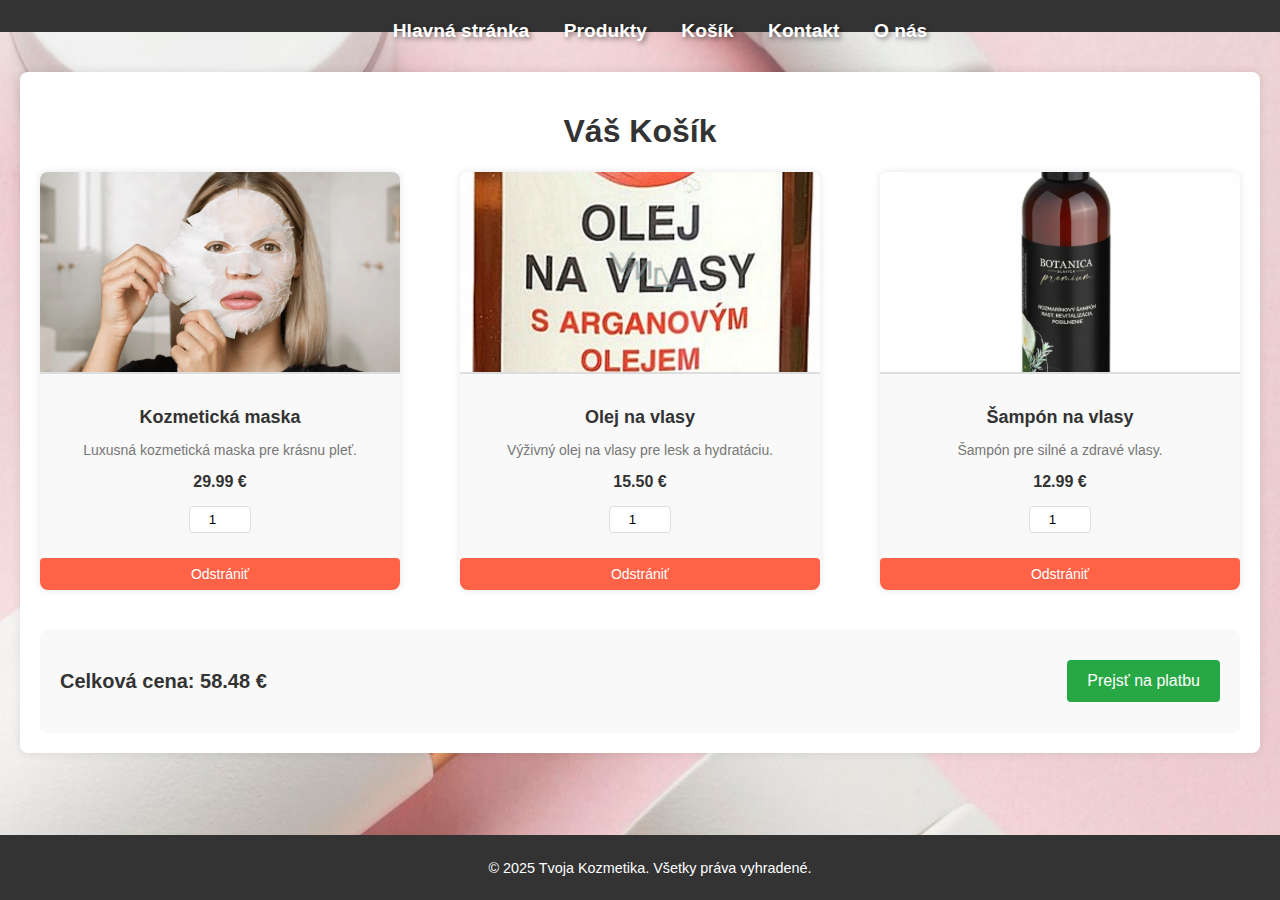
<file: kosik.html>
<!DOCTYPE html>
<html lang="sk">

<head>
    <meta charset="UTF-8">
    <meta name="viewport" content="width=device-width, initial-scale=1.0">
    <title>Košík</title>
    <link rel="stylesheet" href="style.css">
    <style>
        body {
            font-family: Arial, sans-serif;
            background-color: #f4f4f4;
            margin: 0;
            padding: 0;
        }

        header {
            background-color: #333;
            color: white;
            padding: 1rem;
        }

        nav ul {
            list-style: none;
            padding: 0;
            margin: 0;
            text-align: center;
        }

        nav ul li {
            display: inline;
            margin: 0 15px;
        }

        nav ul li a {
            color: white;
            text-decoration: none;
            font-weight: bold;
        }

        nav ul li a:hover {
            color: #ff6347;
        }

        .cart-section {
            max-width: 1200px;
            margin: 40px auto;
            padding: 20px;
            background-color: white;
            border-radius: 8px;
            box-shadow: 0 0 10px rgba(0, 0, 0, 0.1);
        }

        .cart-section h1 {
            text-align: center;
            color: #333;
        }

        .cart-items {
            display: flex;
            flex-wrap: wrap;
            justify-content: space-between;
            gap: 20px;
            margin-bottom: 40px;
        }

        .cart-item {
            display: flex;
            flex-direction: column;
            background-color: #f9f9f9;
            border-radius: 8px;
            overflow: hidden;
            width: 30%;
            box-shadow: 0 0 8px rgba(0, 0, 0, 0.1);
            transition: transform 0.3s ease;
        }

        .cart-item:hover {
            transform: scale(1.05);
        }

        .cart-item-image {
            width: 100%;
            height: 200px;
            object-fit: cover;
            border-bottom: 2px solid #ddd;
        }

        .cart-item-details {
            padding: 15px;
            text-align: center;
        }

        .cart-item-title {
            font-size: 18px;
            color: #333;
            margin-bottom: 10px;
            font-weight: bold;
        }

        .cart-item-description {
            font-size: 14px;
            color: #777;
            margin-bottom: 15px;
        }

        .cart-item-price {
            font-size: 16px;
            font-weight: bold;
            color: #333;
            margin-bottom: 15px;
        }

        .cart-item-quantity {
            width: 50px;
            padding: 5px;
            text-align: center;
            border: 1px solid #ddd;
            border-radius: 4px;
        }

        .remove-item-btn {
            background-color: #ff6347;
            color: white;
            padding: 8px 15px;
            border: none;
            border-radius: 4px;
            cursor: pointer;
            font-size: 14px;
            margin-top: 10px;
            width: 100%;
        }

        .remove-item-btn:hover {
            background-color: #ff4500;
        }

        .cart-summary {
            display: flex;
            justify-content: space-between;
            align-items: center;
            padding: 20px;
            background-color: #f9f9f9;
            border-radius: 8px;
            margin-top: 20px;
        }

        .total-price {
            font-size: 20px;
            font-weight: bold;
            color: #333;
        }

        .checkout-btn {
            background-color: #28a745;
            color: white;
            padding: 12px 20px;
            border: none;
            border-radius: 4px;
            font-size: 16px;
            cursor: pointer;
        }

        .checkout-btn:hover {
            background-color: #218838;
        }

        footer {
            background-color: #333;
            color: white;
            text-align: center;
            padding: 10px;
            position: fixed;
            bottom: 0;
            width: 100%;
        }
    </style>
</head>

<body>
    <header>
        <nav>
            <ul>
                <li><a href="index.html">Hlavná stránka</a></li>
                <li><a href="produkty.html">Produkty</a></li>
                <li><a href="kosik.html">Košík</a></li>
                <li><a href="kontakt.html">Kontakt</a></li>
                <li><a href="onas.html">O nás</a></li>
            </ul>
        </nav>
    </header>

    <div class="cart-section">
        <h1>Váš Košík</h1>
        <div class="cart-items">
            
            <div class="cart-item">
                <img src="images/kozmeticka-maska.webp" alt="Kozmetická maska" class="cart-item-image">
                <div class="cart-item-details">
                    <h3 class="cart-item-title">Kozmetická maska</h3>
                    <p class="cart-item-description">Luxusná kozmetická maska pre krásnu pleť.</p>
                    <div class="cart-item-price">29.99 €</div>
                    <input type="number" class="cart-item-quantity" value="1" min="1">
                </div>
                <button class="remove-item-btn">Odstrániť</button>
            </div>

            
            <div class="cart-item">
                <img src="images/olej-na-vlasy.jpeg" alt="Olej na vlasy" class="cart-item-image">
                <div class="cart-item-details">
                    <h3 class="cart-item-title">Olej na vlasy</h3>
                    <p class="cart-item-description">Výživný olej na vlasy pre lesk a hydratáciu.</p>
                    <div class="cart-item-price">15.50 €</div>
                    <input type="number" class="cart-item-quantity" value="1" min="1">
                </div>
                <button class="remove-item-btn">Odstrániť</button>
            </div>

            
            <div class="cart-item">
                <img src="images/sampon-na-vlasy.jpeg" alt="Šampón na vlasy" class="cart-item-image">
                <div class="cart-item-details">
                    <h3 class="cart-item-title">Šampón na vlasy</h3>
                    <p class="cart-item-description">Šampón pre silné a zdravé vlasy.</p>
                    <div class="cart-item-price">12.99 €</div>
                    <input type="number" class="cart-item-quantity" value="1" min="1">
                </div>
                <button class="remove-item-btn">Odstrániť</button>
            </div>

            
        </div>

        <div class="cart-summary">
            <p class="total-price">Celková cena: 58.48 €</p>
            <button class="checkout-btn">Prejsť na platbu</button>
        </div>
    </div>

    <footer>
        <p>&copy; 2025 Tvoja Kozmetika. Všetky práva vyhradené.</p>
    </footer>

    <script>
        
        function removeItemFromCart(event) {
            
            const cartItem = event.target.closest('.cart-item');
            
            
            cartItem.remove();

            
            updateCartSummary();
        }

        
        function updateCartSummary() {
            const cartItems = document.querySelectorAll('.cart-item');
            const totalElement = document.querySelector('.total-price');
            let total = 0;

            
            cartItems.forEach(item => {
                const priceElement = item.querySelector('.cart-item-price');
                const price = parseFloat(priceElement.textContent.replace('€', '').trim());
                const quantityElement = item.querySelector('.cart-item-quantity');
                const quantity = parseInt(quantityElement.value);

                total += price * quantity;
            });

            
            totalElement.textContent = `Celková cena: ${total.toFixed(2)} €`;
        }

        
        function updateQuantity(event) {
            updateCartSummary();
        }

        
        document.querySelectorAll('.remove-item-btn').forEach(button => {
            button.addEventListener('click', removeItemFromCart);
        });

        
        document.querySelectorAll('.cart-item-quantity').forEach(input => {
            input.addEventListener('input', updateQuantity);
        });
    </script>
</body>

</html>
</file>
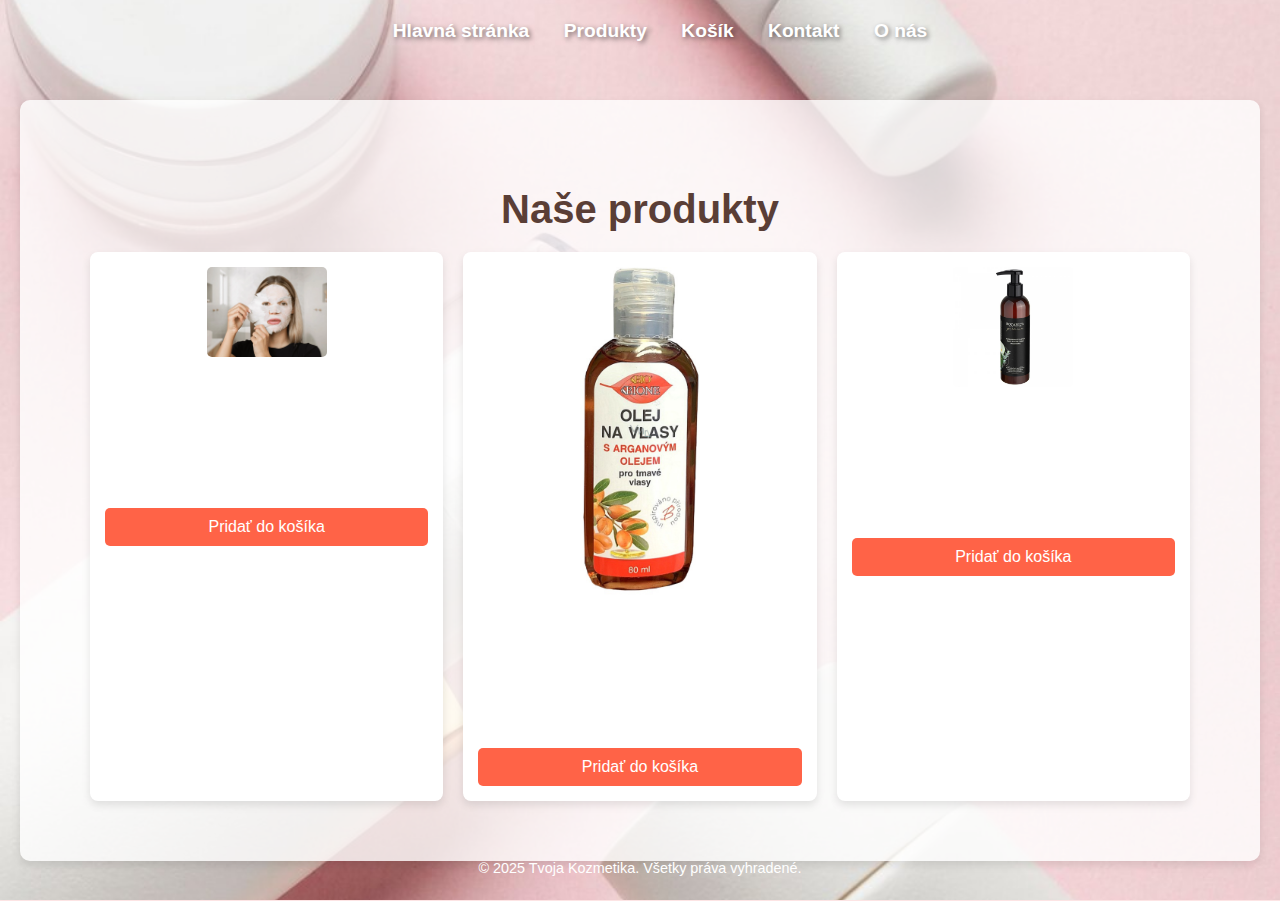
<file: produkty.html>
<!DOCTYPE html>
<html lang="sk">

<head>
    <meta charset="UTF-8">
    <meta name="viewport" content="width=device-width, initial-scale=1.0">
    <title>Produkty</title>
    <link rel="stylesheet" href="style.css">
    <style>
        
        body {
            background-color: #fde4e4; 
            background-image: url('images/kozmetika-background.jpg'); 
            background-size: cover;
            background-position: center;
            background-attachment: fixed;
            margin: 0;
            font-family: Arial, sans-serif;
        }

        
        nav {
            text-align: center;
            padding: 20px;
            position: absolute;
            width: 100%;
            top: 0;
            left: 0;
        }

        nav ul {
            list-style: none;
            padding: 0;
            margin: 0;
        }

        nav ul li {
            display: inline;
            margin: 0 15px;
        }

        nav ul li a {
            text-decoration: none;
            font-size: 1.2rem;
            color: white; 
            font-weight: bold;
            text-shadow: 2px 2px 5px rgba(0, 0, 0, 0.5); 
            transition: color 0.3s ease;
        }

        nav ul li a:hover {
            color: #ffcccb; 
        }

        
        .products-section {
            text-align: center;
            padding: 60px 20px;
            background: rgba(255, 255, 255, 0.8); 
            border-radius: 10px;
            max-width: 1200px;
            margin: 100px auto 40px;
            box-shadow: 0 4px 8px rgba(0, 0, 0, 0.1);
        }

        .products-section h1 {
            font-size: 2.5rem;
            color: #5a3e36;
            margin-bottom: 20px;
        }

        
        .product-grid {
            display: grid;
            grid-template-columns: repeat(auto-fit, minmax(250px, 1fr));
            gap: 20px;
            max-width: 1100px;
            margin: auto;
        }

        
        .product-card {
            background: white;
            padding: 15px;
            border-radius: 8px;
            box-shadow: 0 4px 8px rgba(0, 0, 0, 0.1);
            transition: transform 0.3s ease, box-shadow 0.3s ease;
        }

        .product-card:hover {
            transform: translateY(-5px);
            box-shadow: 0 6px 12px rgba(0, 0, 0, 0.2);
        }

        
        .product-card img {
            width: 100%;
            max-width: 120px;
            height: auto;
            margin-bottom: 10px;
            border-radius: 5px;
        }

        
        .add-to-cart-btn {
            background-color: #ff6347;
            color: white;
            padding: 10px;
            border: none;
            border-radius: 5px;
            cursor: pointer;
            width: 100%;
            margin-top: 10px;
            font-size: 1rem;
            transition: background 0.3s;
        }

        .add-to-cart-btn:hover {
            background-color: #e55347;
        }
    </style>
</head>

<body>
    <header>
        <nav>
            <ul>
                <li><a href="index.html">Hlavná stránka</a></li>
                <li><a href="produkty.html">Produkty</a></li>
                <li><a href="kosik.html">Košík</a></li>
                <li><a href="kontakt.html">Kontakt</a></li>
                <li><a href="onas.html">O nás</a></li>
            </ul>
        </nav>
    </header>

    <div class="products-section">
        <h1>Naše produkty</h1>
        <div class="product-grid">
            
            
            <div class="product-card">
                <img src="images/kozmeticka-maska.webp" alt="Kozmetická maska">
                <h3>Kozmetická maska</h3>
                <p>Luxusná maska pre žiarivú pleť.</p>
                <p class="product-price">29.99 €</p>
                <button class="add-to-cart-btn">Pridať do košíka</button>
            </div>

            
            <div class="product-card">
                <img src="images/olej-na-vlasy.jpeg" alt="Olej na vlasy">
                <h3>Olej na vlasy</h3>
                <p>Výživný olej pre zdravé vlasy.</p>
                <p class="product-price">15.50 €</p>
                <button class="add-to-cart-btn">Pridať do košíka</button>
            </div>

            
            <div class="product-card">
                <img src="images/sampon-na-vlasy.jpeg" alt="Šampón na vlasy">
                <h3>Šampón na vlasy</h3>
                <p>Šampón pre silné a lesklé vlasy.</p>
                <p class="product-price">12.99 €</p>
                <button class="add-to-cart-btn">Pridať do košíka</button>
            </div>

        </div>
    </div>

    <footer>
        <p>&copy; 2025 Tvoja Kozmetika. Všetky práva vyhradené.</p>
    </footer>
</body>

</html>
</file>
<file: style.css>
body {
    margin: 0;
    padding: 0;
    font-family: Arial, sans-serif;
    color: white;
    text-align: center;
}


body {
    background-image: url("images/kozmetika-background.jpg");
    background-size: cover;
    background-position: center;
    background-attachment: fixed;
}


nav {
    text-align: center;
    padding: 20px;
    position: absolute;
    width: 100%;
    top: 0;
    left: 0;
    background: none;
}


nav ul {
    list-style: none;
    padding: 0;
    margin: 0;
}

nav ul li {
    display: inline;
    margin: 0 15px;
}

nav ul li a {
    text-decoration: none;
    font-size: 1.2rem;
    color: white;
    font-weight: bold;
    text-shadow: 2px 2px 5px rgba(0, 0, 0, 0.5);
    transition: color 0.3s ease;
}

nav ul li a:hover {
    color: #ffcccb;
}


.welcome-section {
    display: flex;
    flex-direction: column;
    justify-content: center;
    align-items: center;
    height: 100vh;
}

.welcome-section h1 {
    font-size: 3rem;
    color: #ffcccb;
    text-shadow: 3px 3px 8px rgba(0, 0, 0, 0.7);
}

.welcome-section p {
    font-size: 1.5rem;
    max-width: 600px;
    background: rgba(0, 0, 0, 0.5);
    padding: 15px;
    border-radius: 10px;
}


footer {
    position: absolute;
    bottom: 10px;
    width: 100%;
    text-align: center;
    font-size: 0.9rem;
}
.team-member h3 {
    font-size: 20px;
    color: #2c3e50; 
    margin-top: 10px;
}
.team-member p {
    font-size: 16px;
    color: #555; 
    font-weight: bold;
}
.hero-section {
    background: url('images/kozmetika-hero.jpg') no-repeat center center/cover;
    text-align: center;
    padding: 60px 20px; 
    position: relative;
}

.hero-overlay {
    position: absolute;
    top: 0;
    left: 0;
    right: 0;
    bottom: 0;
    background: rgba(255, 255, 255, 0.6); 
    z-index: 1;
}

.hero-content {
    position: relative;
    z-index: 2;
    color: #333;
    font-size: 24px;
    max-width: 1000px;
    margin: 0 auto;
}
</file>
